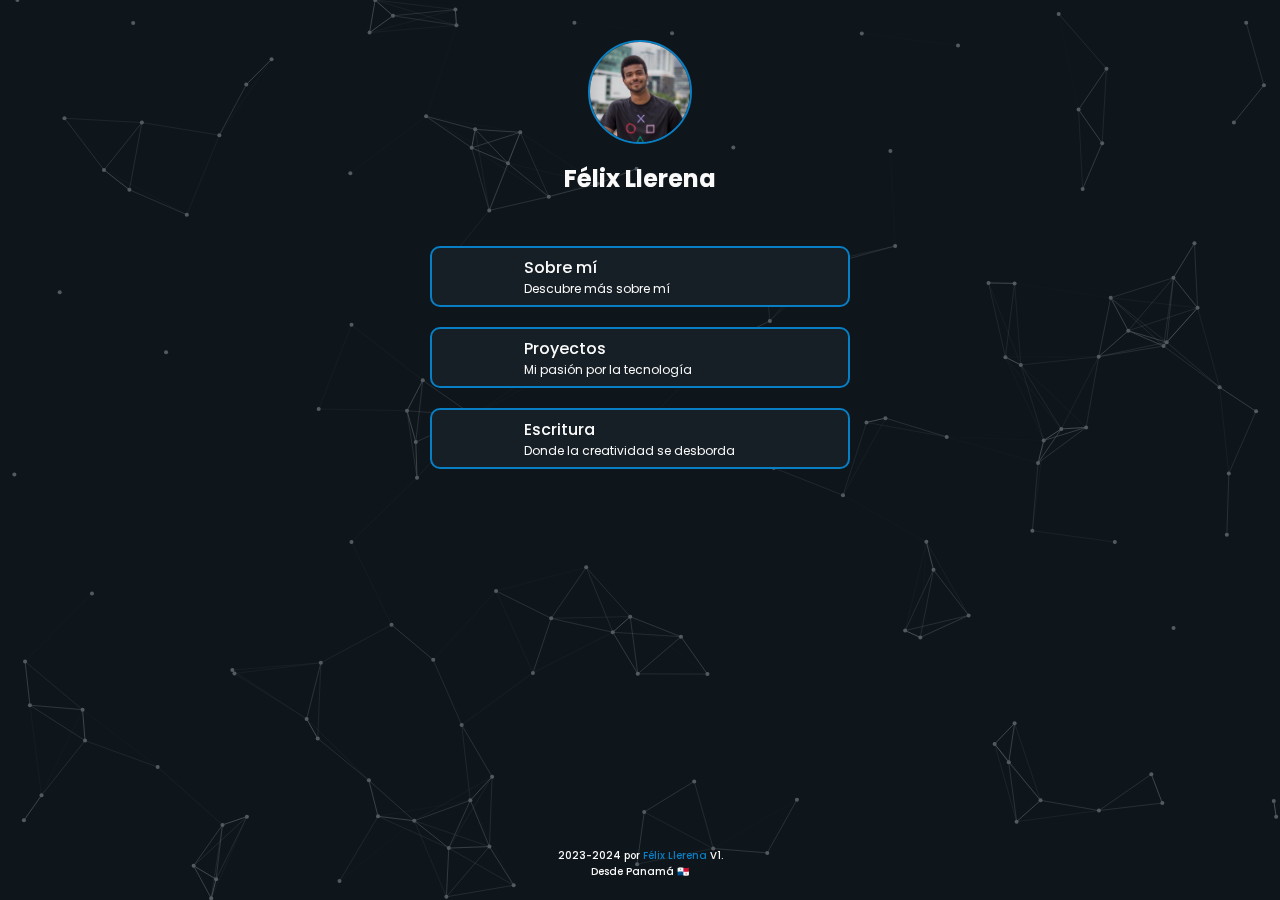
<file: index.html>
<!DOCTYPE html>
<html lang="en">
  <head>
    <meta charset="UTF-8" />
    <meta http-equiv="X-UA-Compatible" content="IE=edge" />
    <meta name="viewport" content="width=device-width, initial-scale=1.0" />
    <link rel="stylesheet" href="/css/home.css" />
    <script type="text/javascript" src="/js/home.js"></script>
    <link
      rel="stylesheet"
      href="https://cdnjs.cloudflare.com/ajax/libs/font-awesome/6.5.1/css/all.min.css"
      integrity="sha512-DTOQO9RWCH3ppGqcWaEA1BIZOC6xxalwEsw9c2QQeAIftl+Vegovlnee1c9QX4TctnWMn13TZye+giMm8e2LwA=="
      crossorigin="anonymous"
      referrerpolicy="no-referrer"
    />
    <link rel="preconnect" href="https://fonts.googleapis.com" />
    <link rel="preconnect" href="https://fonts.gstatic.com" crossorigin />
    <link
      href="https://fonts.googleapis.com/css2?family=Poppins:wght@400;wght@500&display=swap"
      rel="stylesheet"
    />
    <link
      rel="icon"
      href="data:image/svg+xml,%3Csvg xmlns='http://www.w3.org/2000/svg' viewBox='0 0 448 512'%3E%3Cpath fill='%23171F26' d='M349.4 44.6c5.9-13.7 1.5-29.7-10.6-38.5s-28.6-8-39.9 1.8l-256 224c-10 8.8-13.6 22.9-8.9 35.3S50.7 288 64 288H175.5L98.6 467.4c-5.9 13.7-1.5 29.7 10.6 38.5s28.6 8 39.9-1.8l256-224c10-8.8 13.6-22.9 8.9-35.3s-16.6-20.7-30-20.7H272.5L349.4 44.6z'/%3E%3C/svg%3E"
      type="image/svg+xml"
    />
    <title>Félix Llerena</title>
  </head>
  <body>
    <div id="container">
      <canvas id="background"></canvas>
      <div id="overlay">
        <div id="elements">
          <div id="show-top">
            <img src="src/images/55722309.jpg" alt="profile" id="image" />
            <h2 id="title">Félix Llerena</h2>
          </div>
          <div id="show-middle">
            <a href="pages/profile.html" class="button">
              <i class="fa-solid fa-user"></i>
              <div></div>
              <div class="content">
                <p class="subtitle">Sobre mí</p>
                <p class="description">Descubre más sobre mí</p>
              </div>
            </a>
            <a href="pages/projects.html" class="button">
              <i class="fa-solid fa-laptop-code"></i>
              <div></div>
              <div class="content">
                <p class="subtitle">Proyectos</p>
                <p class="description">Mi pasión por la tecnología</p>
              </div>
            </a>
            <a href="pages/writing.html" class="button">
              <i class="fa-solid fa-book"></i>
              <div></div>
              <div class="content">
                <p class="subtitle">Escritura</p>
                <p class="description">Donde la creatividad se desborda</p>
              </div>
            </a>
          </div>
          <div id="show-buttom">
            <a href="https://github.com/felexel25" target="_blank"
              ><i class="fa-brands fa-github"></i
            ></a>
            <a href="https://www.linkedin.com/in/felix-llerena/" target="_blank"
              ><i class="fa-brands fa-linkedin"></i
            ></a>
            <a href="https://twitter.com/felexel25" target="_blank"
              ><i class="fa-brands fa-x-twitter"></i
            ></a>
          </div>
          <div id="footer">
            <p>2023-2024 por <span class="name">Félix Llerena</span> V1.</p>
            <p>Desde Panamá <span class="flag">🇵🇦</span></p>
          </div>
        </div>
      </div>
    </div>
  </body>
</html>
</file>
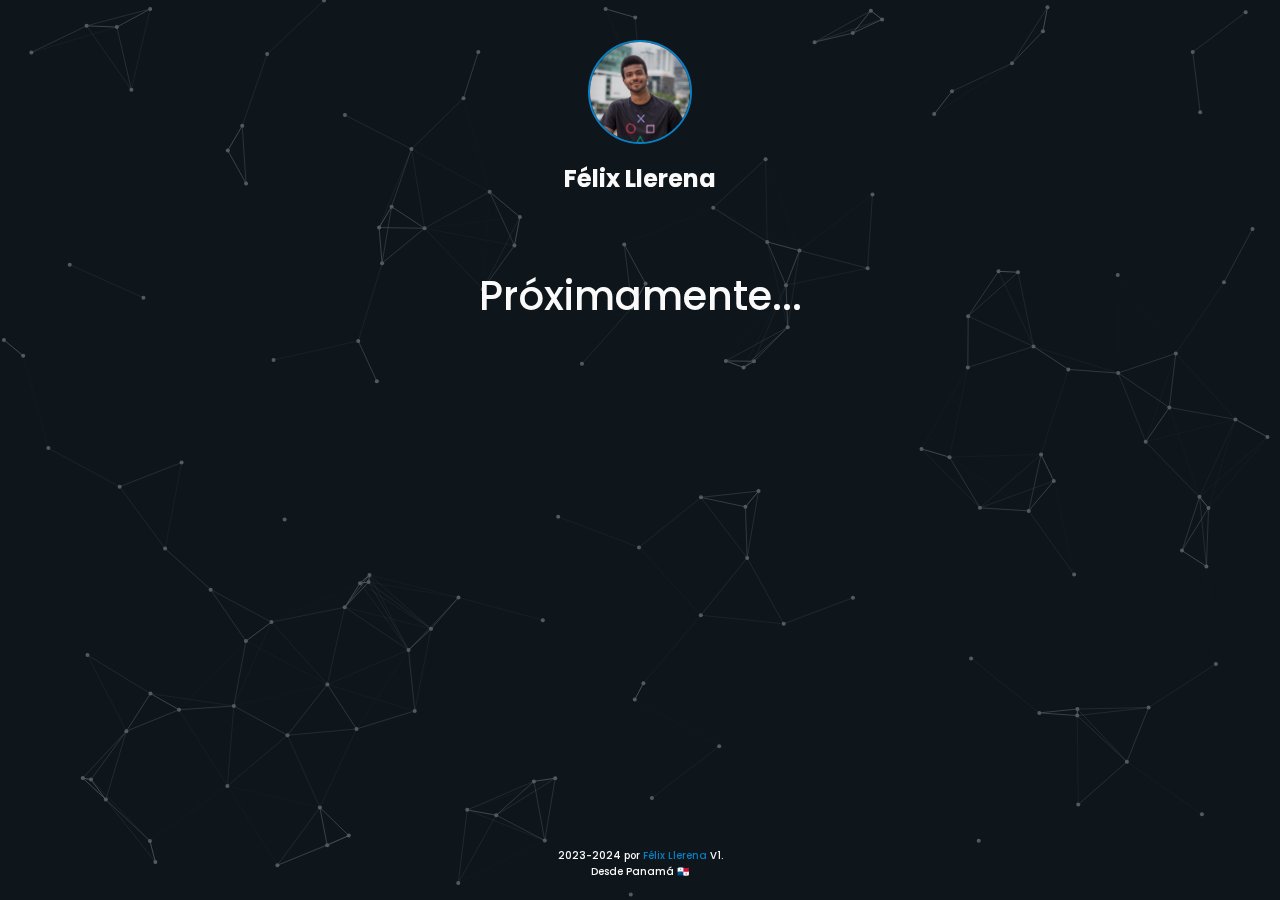
<file: pages/profile.html>
<!DOCTYPE html>
<html lang="en">
  <head>
    <meta charset="UTF-8" />
    <meta http-equiv="X-UA-Compatible" content="IE=edge" />
    <meta name="viewport" content="width=device-width, initial-scale=1.0" />
    <link rel="stylesheet" href="/css/home.css" />
    <script type="text/javascript" src="/js/home.js"></script>
    <link
      rel="stylesheet"
      href="https://cdnjs.cloudflare.com/ajax/libs/font-awesome/6.5.1/css/all.min.css"
      integrity="sha512-DTOQO9RWCH3ppGqcWaEA1BIZOC6xxalwEsw9c2QQeAIftl+Vegovlnee1c9QX4TctnWMn13TZye+giMm8e2LwA=="
      crossorigin="anonymous"
      referrerpolicy="no-referrer"
    />
    <link rel="preconnect" href="https://fonts.googleapis.com" />
    <link rel="preconnect" href="https://fonts.gstatic.com" crossorigin />
    <link
      href="https://fonts.googleapis.com/css2?family=Poppins:wght@400;wght@500&display=swap"
      rel="stylesheet"
    />
    <link
      rel="icon"
      href="data:image/svg+xml,%3Csvg xmlns='http://www.w3.org/2000/svg' viewBox='0 0 448 512'%3E%3Cpath fill='%23171F26' d='M349.4 44.6c5.9-13.7 1.5-29.7-10.6-38.5s-28.6-8-39.9 1.8l-256 224c-10 8.8-13.6 22.9-8.9 35.3S50.7 288 64 288H175.5L98.6 467.4c-5.9 13.7-1.5 29.7 10.6 38.5s28.6 8 39.9-1.8l256-224c10-8.8 13.6-22.9 8.9-35.3s-16.6-20.7-30-20.7H272.5L349.4 44.6z'/%3E%3C/svg%3E"
      type="image/svg+xml"
    />
    <title>Félix Llerena</title>
  </head>
  <body>
    <div id="container">
      <canvas id="background"></canvas>
      <div id="overlay">
        <div id="elements">
          <a href="/index.html" class="home">
            <div id="show-top">
              <img src="/src/images/55722309.jpg" alt="profile" id="image" />
              <h2 id="title">Félix Llerena</h2>
            </div>
          </a>
          <div id="show-middle">
            <p class="soon">Próximamente...</p>
          </div>
          <div id="show-buttom"></div>
          <div id="footer">
            <p>2023-2024 por <span class="name">Félix Llerena</span> V1.</p>
            <p>Desde Panamá <span class="flag">🇵🇦</span></p>
          </div>
        </div>
      </div>
    </div>
  </body>
</html>
</file>
<file: css/home.css>
body, html {
    margin: 0;
    padding: 0;
    width: 100%;
    height: 100%;
    font-family: "Poppins", sans-serif;
    font-weight: 500;
    font-style: normal;
}

#container {
    margin: 0;
    padding: 0;
    width: 100%;
    height: 100%;
}

#background {
    position: fixed;
    margin: 0;
    padding: 0;
    width: 100%;
    height: 100%;
    background-color: #191919; 
}

#overlay {
    position: absolute;
    width: 100%; 
    height: 100%;
    background-color: rgba(12, 21, 29, 0.7); 
    text-align: center;
}

#elements {
    max-width: 500px;
    margin: 0 auto;
}

#show-top {
    padding: 20px;
}

.home {
    text-decoration: none;
}

#image {
    width: 30%; 
    max-width: 100px; 
    height: auto; 
    border-radius: 50%;
    border: 2px solid #087EC4;
    margin: 20px;
}

#title {
    margin: -10px;
    color: #FAFAFA; 
}

#show-middle {
    padding: 20px;
}

.button {
    display: grid;
    grid-template-columns: 20% 2% 88%;
    align-items: center; 
    margin: 20px;
    border-radius: 10px;
    border: 2px solid #087EC4;
    background-color: #171F26; 
    text-decoration: none;
    cursor: pointer;
    transition: all 0.3s ease;
    width: auto;
    max-width: 500px; 
}

.button:hover {
    background-color: #087EC4
}

.button i {
    color: #FAFAFA;
    font-size: 190%;
}

.content {
    color: #FAFAFA;
    justify-self: start;
    text-align: left;
    padding: 7px 7px 7px 0px;
}

.content p {
    margin: 0;
}

.subtitle {

}

.description {
    font-size: 12px;
    font-weight: 400;
}

.soon {
    color: #FAFAFA;
    font-size: 40px;
    font-weight: 500;
}

#show-buttom {
    display: flex;
    justify-content: space-around;
    padding: 20px;
}

#show-buttom i {
    color: #FAFAFA;
    font-size: 200%;
}

#footer {
    position: absolute;
    bottom: 0;
    left: 50%;
    transform: translateX(-50%);
    color: #FAFAFA;
    margin-bottom: 20px;
}

#footer p {
    font-size: 10px;
    margin: 0;
}

.name {
    color: #087EC4;
}

@media screen and (max-width: 300px) {
    .button i {
        font-size: 150%;
    }

    .soon {
        font-size: 30px;
    }
}

@media screen and (max-height: 590px) {
    #overlay {
        height: auto;
    }
    #footer {
        position: relative;
    }
}
</file>
